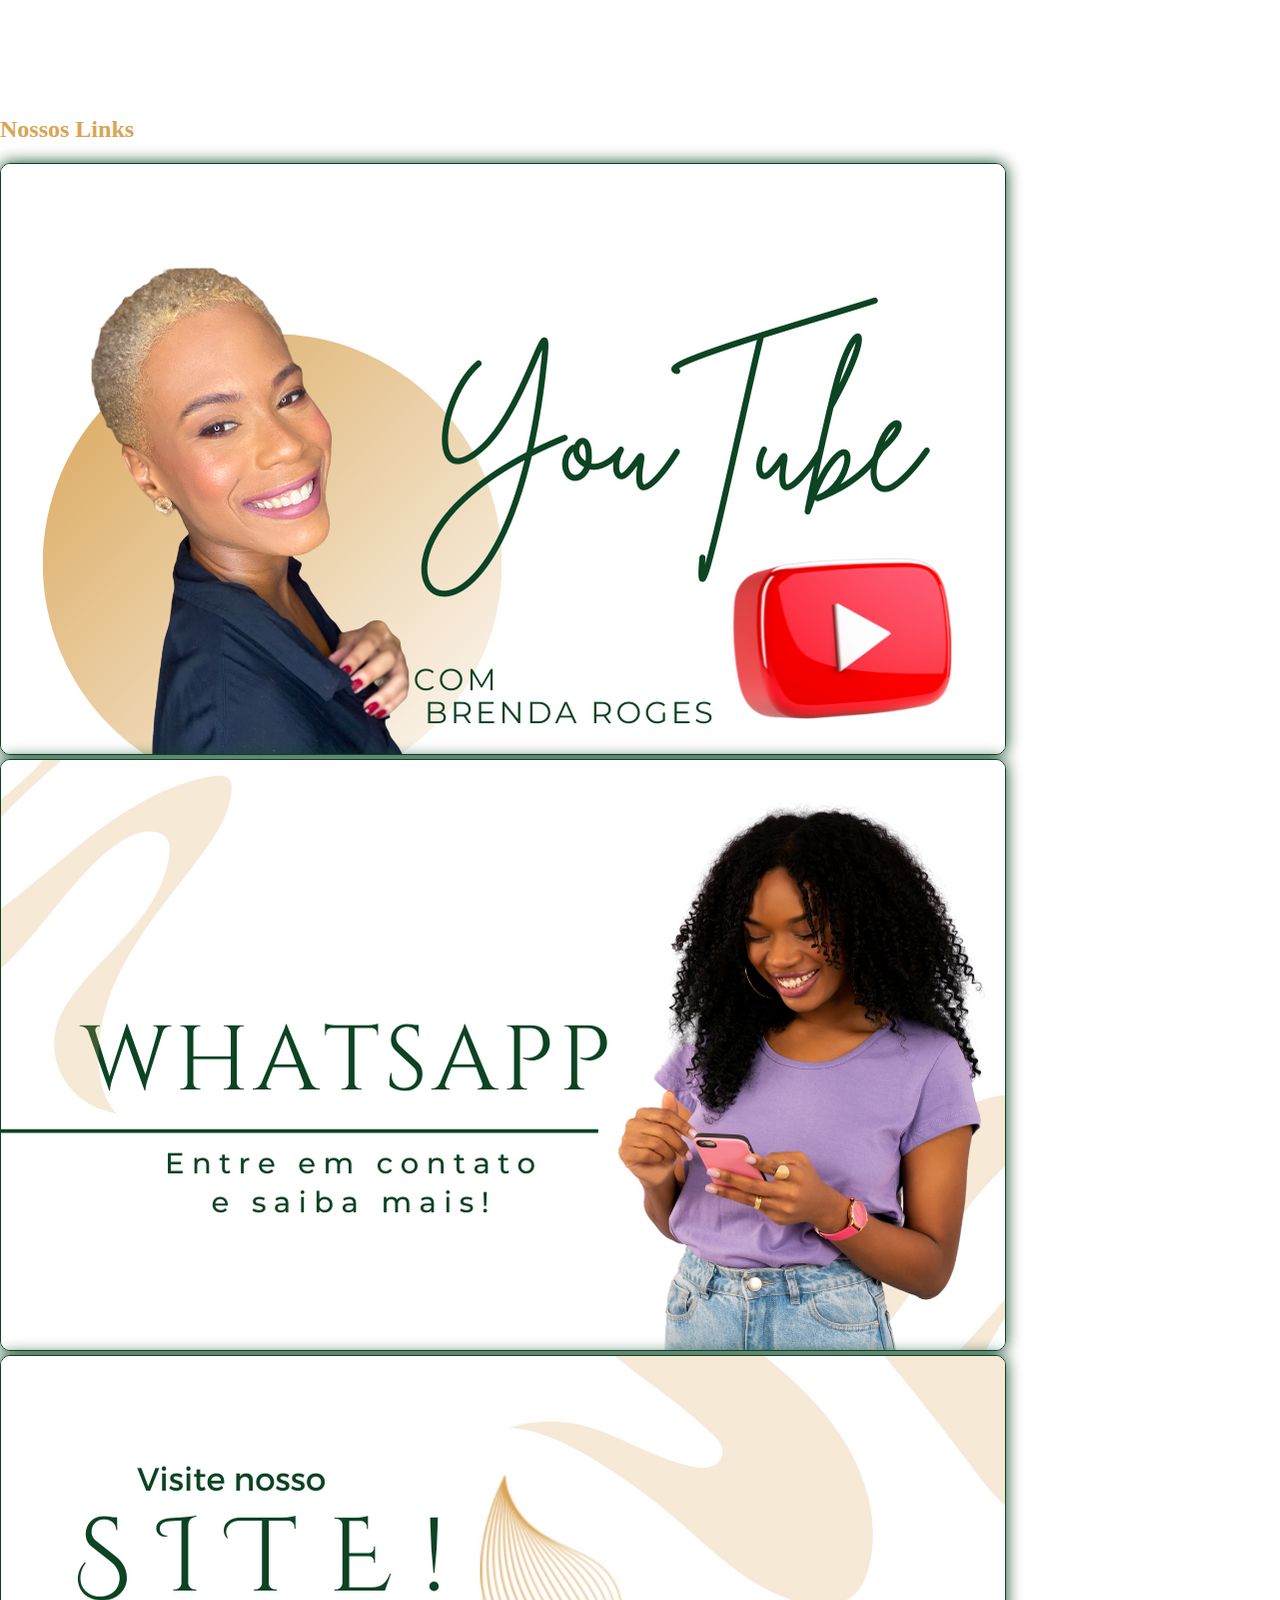
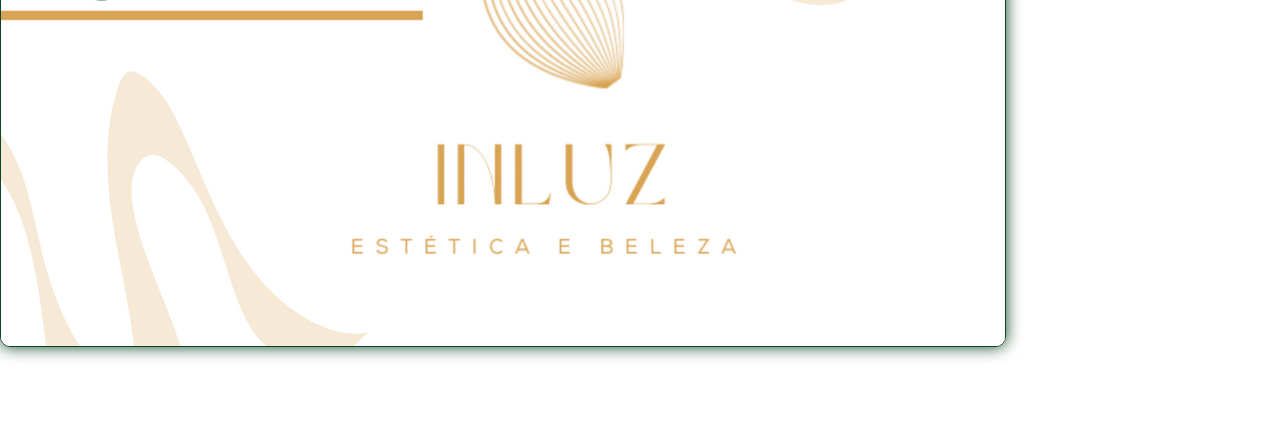
<file: bio/index.html>
<!DOCTYPE html>
<html lang="pt-br">
<head>
    <meta charset="UTF-8">
    <meta http-equiv="X-UA-Compatible" content="IE=edge">
    <meta name="viewport" content="width=device-width, initial-scale=1.0">
    <!-- CSS only -->
    <link href="https://cdn.jsdelivr.net/npm/bootstrap@5.2.0-beta1/dist/css/bootstrap.min.css" rel="stylesheet" integrity="sha384-0evHe/X+R7YkIZDRvuzKMRqM+OrBnVFBL6DOitfPri4tjfHxaWutUpFmBp4vmVor" crossorigin="anonymous">
    <link rel="preconnect" href="https://fonts.googleapis.com">
    <link rel="preconnect" href="https://fonts.gstatic.com" crossorigin>
    <link href="https://fonts.googleapis.com/css2?family=Josefin+Sans&display=swap" rel="stylesheet">
    <link href="css/style.css" rel="stylesheet">
    <title>Brenda Roges</title>
</head>
<body>
    <section class="page-section" id="feedback">        
        <h2 class="page-section-heading text-center text-uppercase  font ">Nossos Links</h2>        
            <div class="row p-0 m-5 text-center portfolio">
                <div class="col-sm-12  container">
                    <a href="https://www.youtube.com/channel/UCqYWu6ZLTL323Esp6oPd82A" target="_blank">
                        <img src="src/img/youtube.png" class="img-fluid imagem">
                    </a>                            
                </div>
            </div> 
            <div class="row p-0 m-5 text-center ">                
                <div class="col-sm-12 container">
                    <a href="https://api.whatsapp.com/send?phone=
                    5521976639448&text=Olá!" target="_blank">                            
                        <img src="src/img/whats.png" class="img-fluid imagem">
                    </a>                       
                </div>
            </div> 
            <div class="row p-0 m-5 text-center ">                
                    <div class="col-sm-12 container">
                        <a  href="http://localhost/in-luz-estetica/#!" target="_blank">
                            <img src="src/img/site.png" class="img-fluid imagem">
                        </a>                       
                    </div>                
            </div>
    </section>
</body>
<!-- JavaScript Bundle with Popper -->
<script src="https://cdn.jsdelivr.net/npm/bootstrap@5.2.0-beta1/dist/js/bootstrap.bundle.min.js" integrity="sha384-pprn3073KE6tl6bjs2QrFaJGz5/SUsLqktiwsUTF55Jfv3qYSDhgCecCxMW52nD2" crossorigin="anonymous"></script>
</html>
</file>
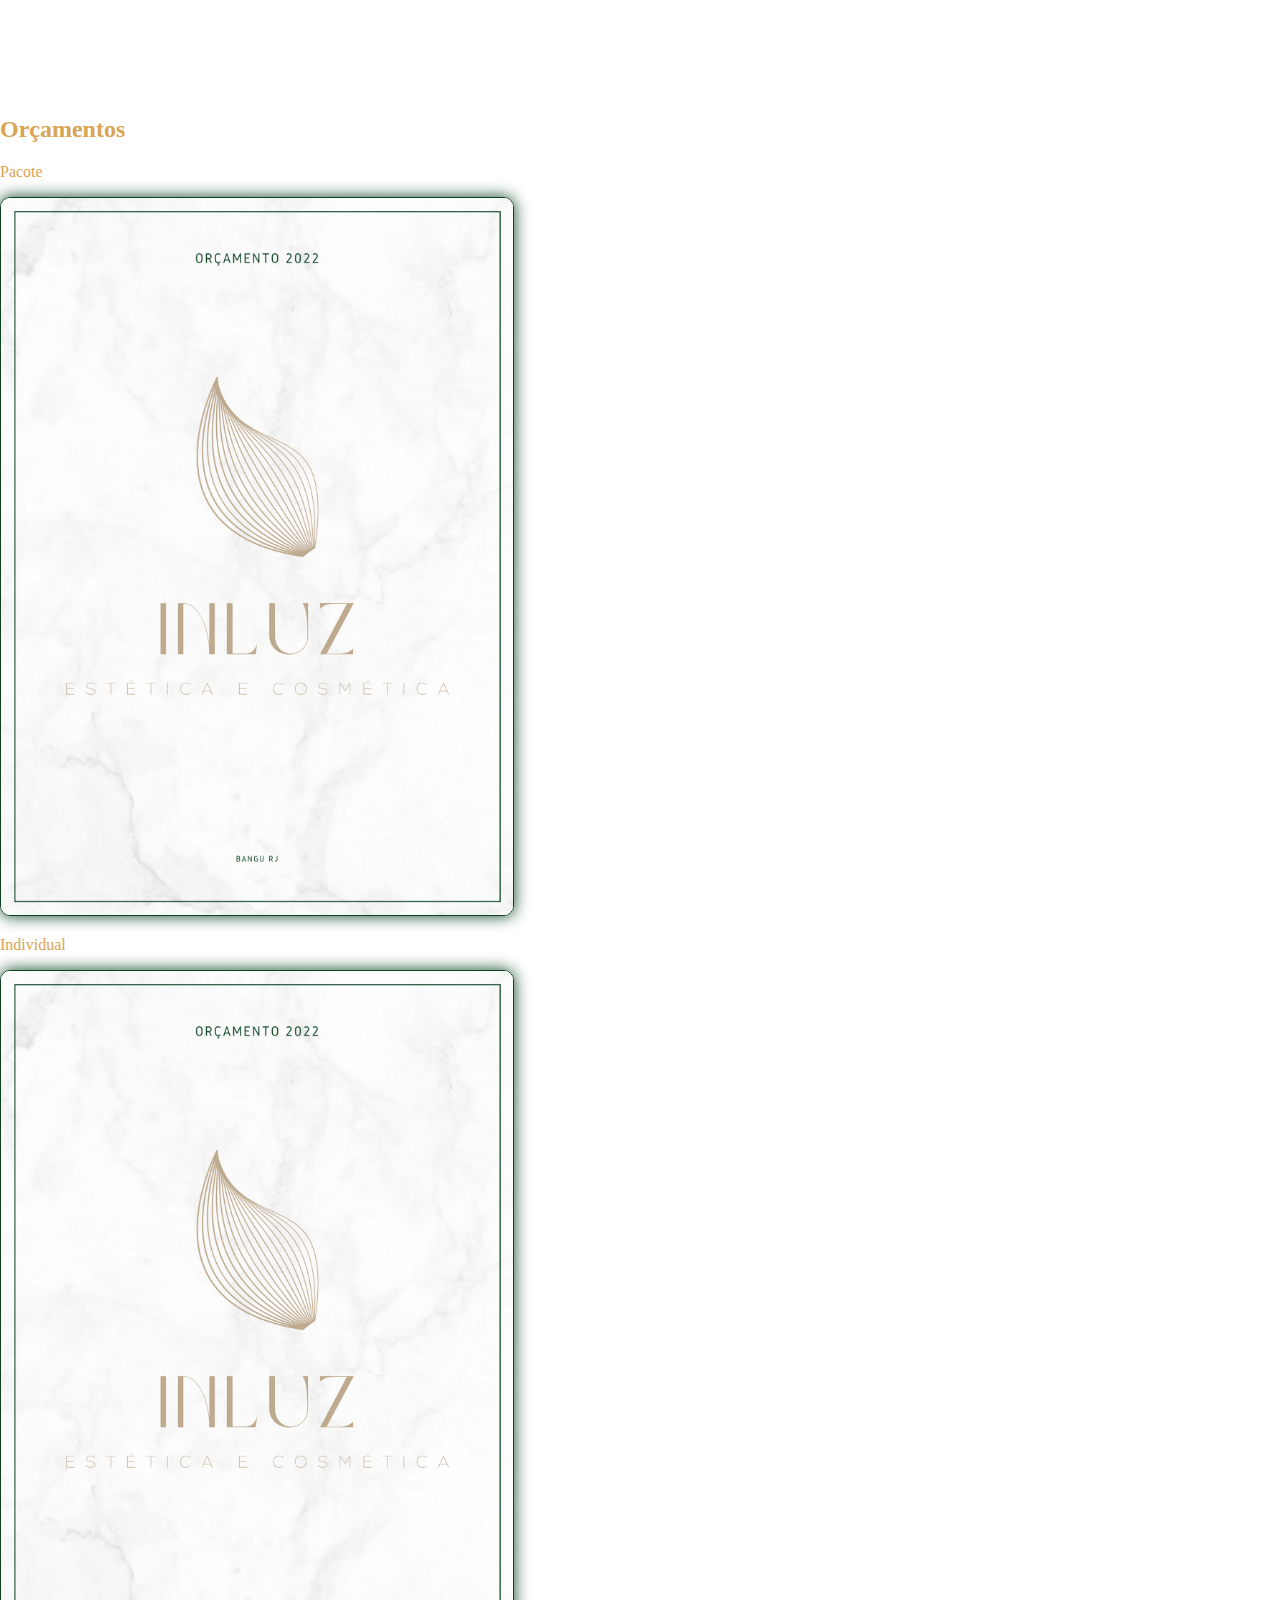
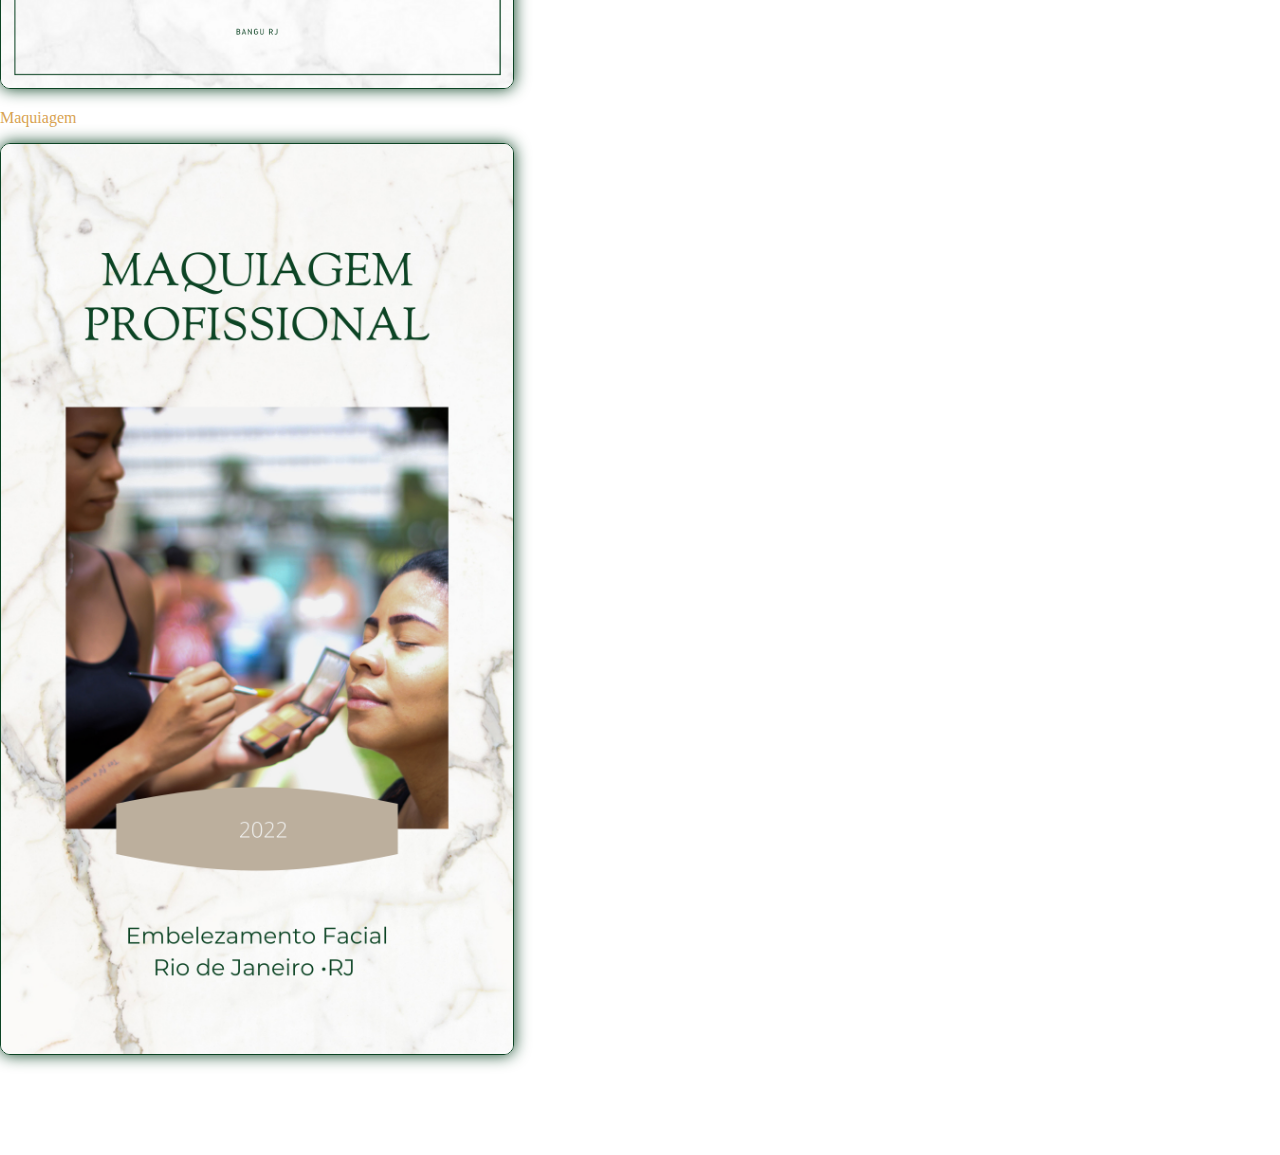
<file: orcamentos/index.html>
<!DOCTYPE html>
<html lang="pt-br">
<head>
    <meta charset="UTF-8">
    <meta http-equiv="X-UA-Compatible" content="IE=edge">
    <meta name="viewport" content="width=device-width, initial-scale=1.0">
    <!-- CSS only -->
    <link href="https://cdn.jsdelivr.net/npm/bootstrap@5.2.0-beta1/dist/css/bootstrap.min.css" rel="stylesheet" integrity="sha384-0evHe/X+R7YkIZDRvuzKMRqM+OrBnVFBL6DOitfPri4tjfHxaWutUpFmBp4vmVor" crossorigin="anonymous">
    <link rel="preconnect" href="https://fonts.googleapis.com">
    <link rel="preconnect" href="https://fonts.gstatic.com" crossorigin>
    <link href="https://fonts.googleapis.com/css2?family=Josefin+Sans&display=swap" rel="stylesheet">
    <link href="css/style.css" rel="stylesheet">
    <title>Orçamentos</title>
</head>
<body>
    <section class="page-section" id="feedback">        
        <h2 class="page-section-heading text-center text-uppercase  font ">Orçamentos</h2>        
            <div class="row p-0 m-5 text-center portfolio">
                <div class="col-sm-12  container">
                    <p class="text-center font p-0 m-4 fs-4">Pacote</p>
                    <a href="http://localhost/in-luz-estetica/orcamentos/pdf/_pacote%20%20arquivo%20de%20orcamento%20estética%202022%20.pdf" target="_blank">
                        <img src="src/img/pacote.png" class="imagem">
                    </a>                        
                </div>
            </div> 
            <div class="row p-0 m-5 text-center ">                
                <div class="col-sm-12 container">
                    <p class="text-center font p-0 m-4 fs-4">Individual</p>
                    <a href="http://localhost/in-luz-estetica/orcamentos/pdf/arquivo%20de%20orcamento%20estética%202022.pdf" target="_blank">                            
                        <img src="src/img/individual.png" class=" imagem">
                    </a>                                           
                </div>
            </div> 
            <div class="row p-0 m-5 text-center ">                
                    <div class="col-sm-12 container">
                        <p class="text-center font p-0 m-4 fs-4">Maquiagem</p>
                        <a href="http://localhost/in-luz-estetica/orcamentos/pdf/Arquivo%20de%20orçamento%20maquiagem%202022.pdf" target="_blank">                            
                            <img src="src/img/maquiagem.png" class=" imagem">
                        </a>                     
                    </div>                
            </div>
    </section>
</body>
<!-- JavaScript Bundle with Popper -->
<script src="https://cdn.jsdelivr.net/npm/bootstrap@5.2.0-beta1/dist/js/bootstrap.bundle.min.js" integrity="sha384-pprn3073KE6tl6bjs2QrFaJGz5/SUsLqktiwsUTF55Jfv3qYSDhgCecCxMW52nD2" crossorigin="anonymous"></script>
</html>
</file>
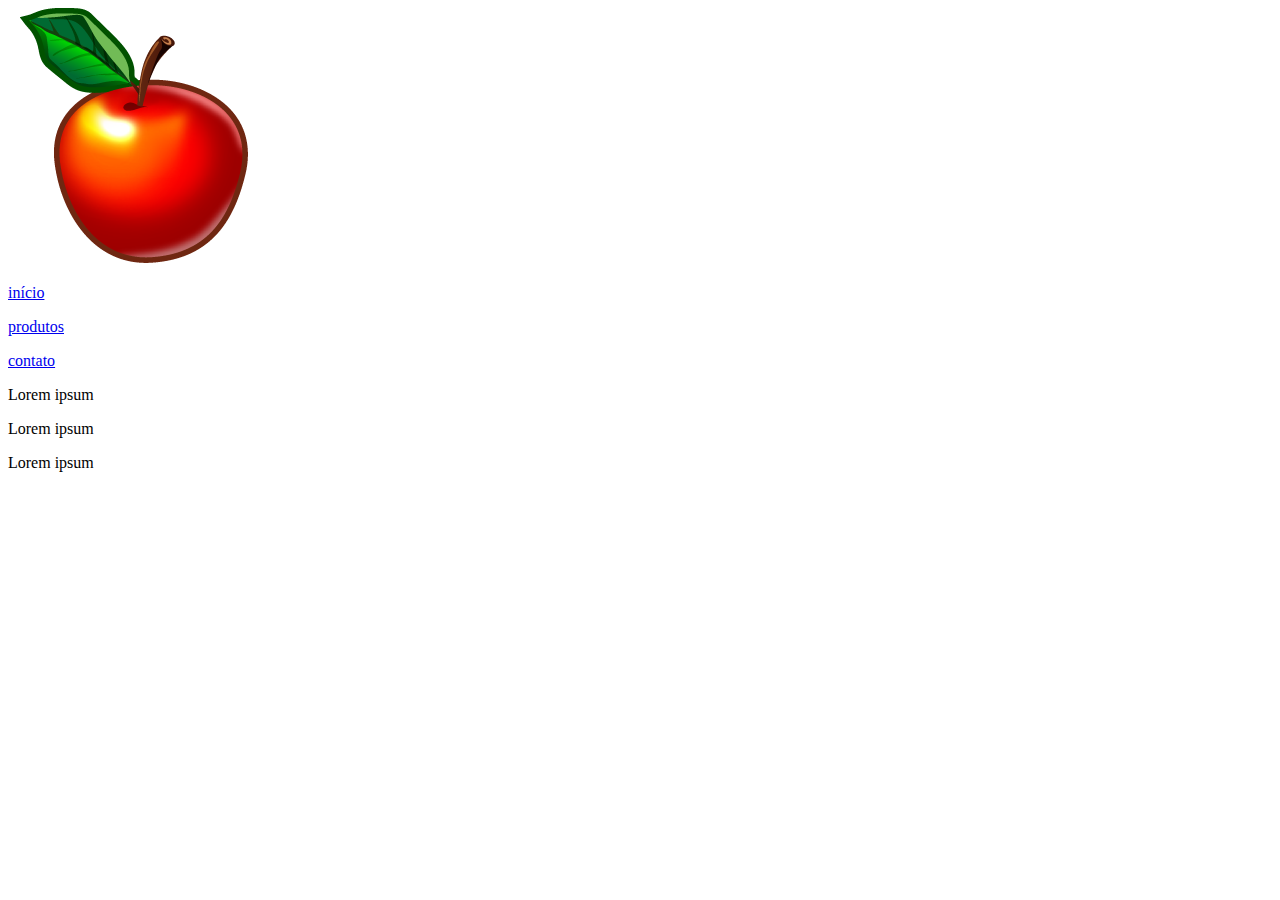
<file: src/semantica-html/html-divs.html>
<!DOCTYPE html>
<html>
<head>
  <meta charset="utf-8">
  <title>meu site</title>
</head>
<body>

  <div class="principal">
    <div class="imagem">
      <img src="apple.png">
    </div>
    <div class="menu">
      <p><a href="#">início</a></p>
      <p><a href="#">produtos</a></p>
      <p><a href="#">contato</a></p>
    </div>
    <div class="textos">
      <div class="texto-um">
        <p>Lorem ipsum</p>
      </div>
      <div class="texto-dois">
        <p>Lorem ipsum</p>
      </div>
      <div class="texto-tres">
        <p>Lorem ipsum</p>
      </div>    
    </div>
  </div>

</body>
</html>
</file>
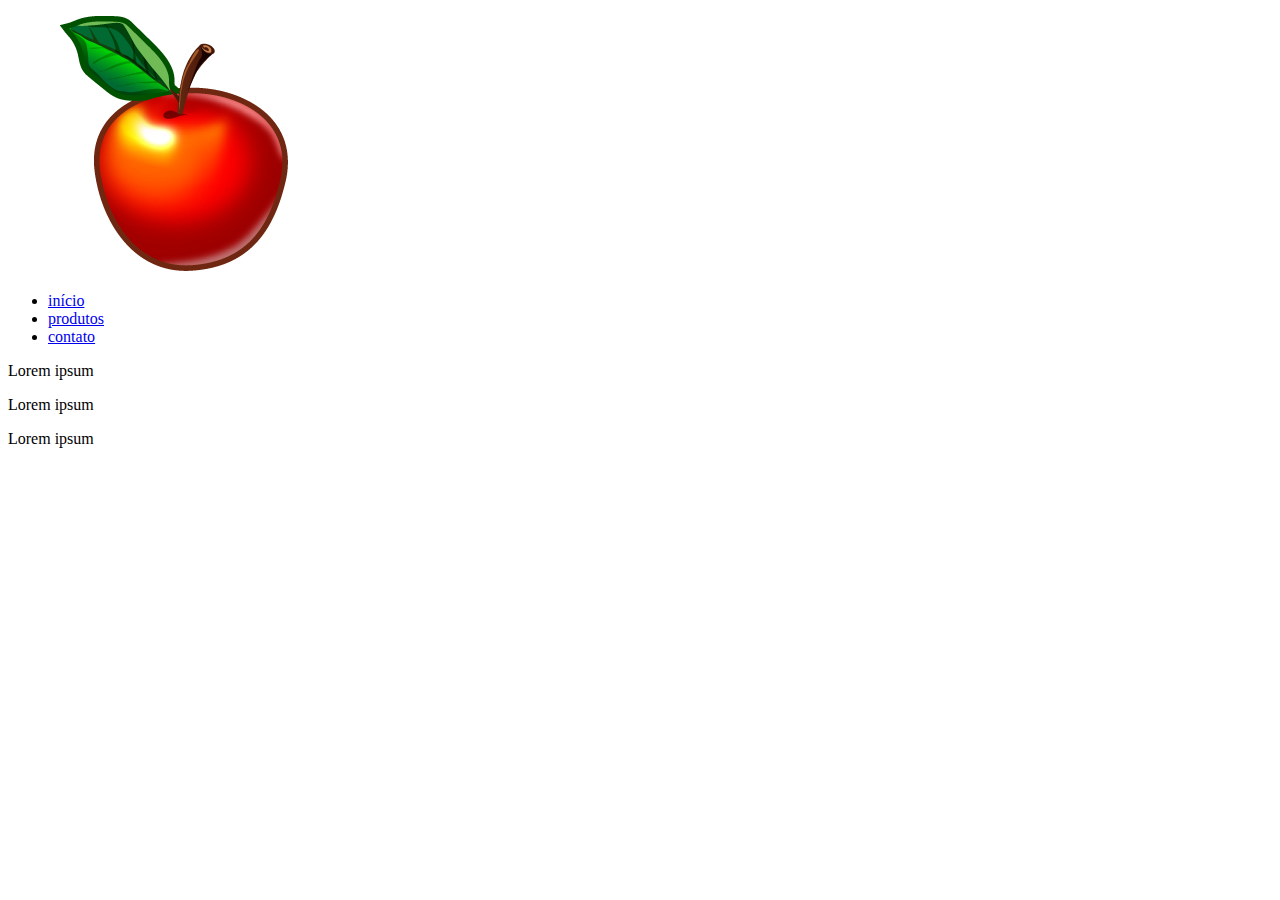
<file: src/semantica-html/html-semantico.html>
<!DOCTYPE html>
<html>
<head>
  <meta charset="utf-8">
  <title>Meu site</title>
</head>
<body>

  <main class="principal">
    <section>
      <figure class="imagem">
        <img src="apple.png" alt="desenho de uma maçã">
      </figure>
      <nav class="menu">
        <ul>
          <li><a href="#">início</a></li>
          <li><a href="#">produtos</a></li>
          <li><a href="#">contato</a></li>
        </ul>
      </nav>
    </section>
    <section class="textos">
      <article class="texto-um">
        <p>Lorem ipsum</p>
      </article>
      <article class="texto-dois">
        <p>Lorem ipsum</p>
      </article>
      <article class="texto-tres">
        <p>Lorem ipsum</p>
      </article>    
    </section>
  </main>

</body>
</html>
</file>
<file: bio/css/style.css>
body{
  background-color: #fff;
  margin: 0px;
}
.page-section {
  padding: 6rem 0;
}
.font{
  font-family: 'Cinzel', serif;
  color: #d9a454;
}
.imagem{    
    border-radius: 10px;
    border:solid 1px #0c4424;
    box-shadow: 0 0 1em #0c4424;
}
.container {
  position: relative;
}
</file>
<file: orcamentos/css/style.css>
body{
    background-color: #fff;
    margin: 0px;
  }
  .page-section {
    padding: 6rem 0;
  }
  .font{
    font-family: 'Cinzel', serif;
    color: #d9a454;
  }
  .imagem{
      width: 40%;    
      border-radius: 10px;
      border:solid 1px #0c4424;
      box-shadow: 0 0 1em #0c4424;
  }
  .container {
    position: relative;
  }
</file>
